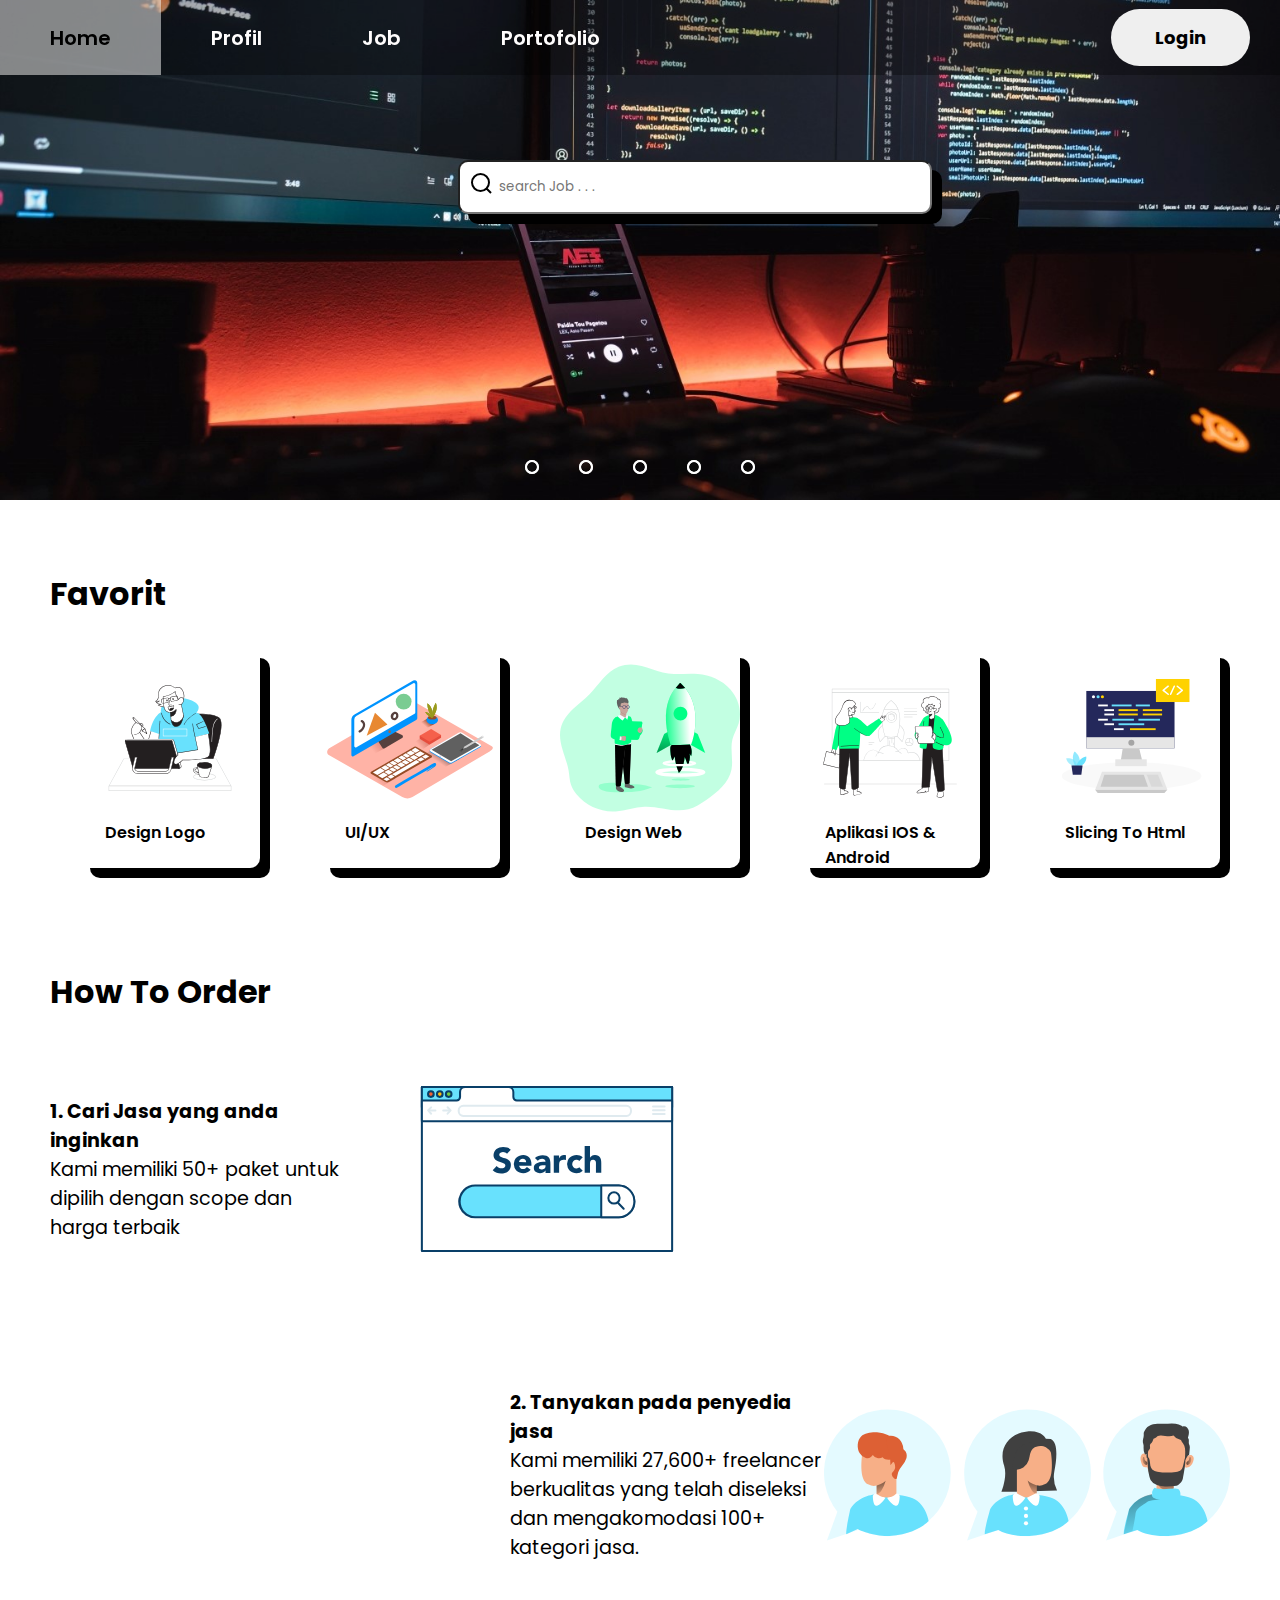
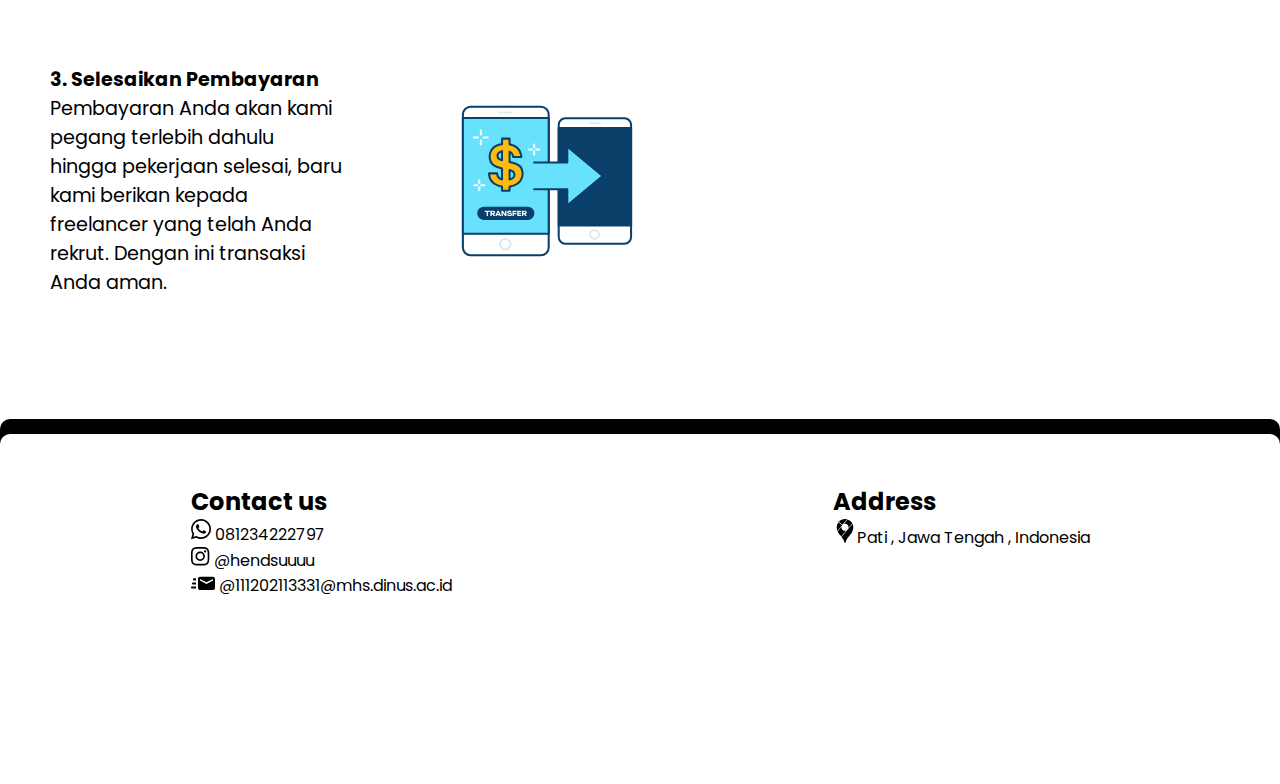
<file: index.html>
<!DOCTYPE html>
<html lang="en">
<head>
    <meta charset="UTF-8">
    <meta http-equiv="X-UA-Compatible" content="IE=edge">
    <meta name="viewport" content="width=device-width, initial-scale=1.0">
    <title>Tugas Akhir</title>
    <link rel="stylesheet" href="style.css">
    
</head>
<body>
    <header>
        <div class="search"> 
            <input class="search" type="text" placeholder=" search Job . . .">
        </div>
        <div class="navbar">
            <div id="link">
                <a id="home" href="index.html">Home</a>
                <a id="profil" href="profil.html">Profil</a>
                <a id="job"href="job.html">Job</a>
                <a id="porto" href="porto.html">Portofolio</a>
                
            </div>
            <button id="button">Login</button>
        </div>
        
            <div class="slider">
                <div class="slides">
                    <input type="radio" name="radio-btn" id="radio1">
                    <input type="radio" name="radio-btn" id="radio2">
                    <input type="radio" name="radio-btn" id="radio3">
                    <input type="radio" name="radio-btn" id="radio4">
                    <input type="radio" name="radio-btn" id="radio5">
    
                    <div class="slide first">
                        <img src="img/gambar (5).jpg" alt="">
                    </div>
                    <div class="slide">
                        <img src="img/gambar (6).jpg" alt="">
                    </div>
                    <div class="slide">
                        <img src="img/gambar(1).jpg" alt="">
                    </div>
                    <div class="slide">
                        <img src="img/gambar(4).jpg" alt="">
                    </div>
                    <div class="slide">
                        <img src="img/gambar (7).jpg" alt="">
                    </div>
    
                    <div class="navigation-auto">
                        <div class="auto-btn1"></div>
                        <div class="auto-btn2"></div>
                        <div class="auto-btn3"></div>
                        <div class="auto-btn4"></div>
                        <div class="auto-btn5"></div>
                        
                    </div> 
                </div>
                <div class="navigation-manual">
                    <label for="radio1" class="manual-btn"></label>
                    <label for="radio2" class="manual-btn"></label>
                    <label for="radio3" class="manual-btn"></label>
                    <label for="radio4" class="manual-btn"></label>
                    <label for="radio5" class="manual-btn"></label>
                </div>
            </div>
    </header>
    <div class="conten">
        <h1 class="judul">Favorit</h1>
    <div class="container-card">      
        <div class="card">
            <img src="img/Designer _Flatline.svg" alt="">
            <p>Design Logo</p>
        </div>
        <div class="card">
            <img src="img/Designer _Isometric.svg" alt="">
            <p>UI/UX</p>
        </div>
        <div class="card">
            <img src="img/Group 3.svg" alt="">
            <p>Design Web</p>
        </div>
        <div class="card">
            <img src="img/Startup_Flatline.svg" alt="">
            <p>Aplikasi IOS & Android</p>
        </div>
        <div class="card">
            <img src="img/HTML_Two Color.svg" alt="">
            <p>Slicing To Html</p>
        </div>
        <div class="card">
            <img src="img/Marketing_Flatline.svg" alt="">
            <p>Digital Marketing</p>
        </div>
    </div>
    <h1 class="judul2">How To Order</h1>
    <div class="container-down">
        
        <div class="item1">
            <p><b>1. Cari Jasa yang anda inginkan</b><br>Kami memiliki 50+ paket untuk dipilih dengan scope
                dan harga terbaik </p>
                <img src="img/Search engine _Outline.svg" alt="">
        </div>
        <div class="item2">
            <p><b>2. Tanyakan pada penyedia jasa</b><br> Kami memiliki 27,600+ freelancer berkualitas yang telah diseleksi dan mengakomodasi 100+ kategori jasa.</p>
            <img src="img/User Profile_Monochromatic.svg" alt="">
        </div>
        <div class="item3">
            <p><b>3. Selesaikan Pembayaran</b><br> Pembayaran Anda akan kami pegang terlebih dahulu hingga pekerjaan selesai, baru kami berikan kepada freelancer yang telah Anda rekrut. Dengan ini transaksi Anda aman.</p>
            <img src="img/Money transfer _Outline.svg" alt="">
        </div>      
    </div>
    <div class="popup">
        <div class="popup-content">
            <img class="close" src="img/eva_close-circle-outline.svg" alt="">
            <p>Welcome To Free Job</p>
            <p>Login</p>
            <div class="input-box">
                <img src="img/carbon_user-avatar-filled.svg" alt=""><input type="text" placeholder="Username">
            </div>
            <div class="input-box">
                <img src="img/bx_bxs-lock.svg" alt="">
                <input type="password" placeholder="Password">
            </div>
            <button class="second-button">Login</button>  
        </div>
    </div>
    </div>
    
    <footer>
        <div class="contact-us">
            <h2>Contact us</h2>
            <p><img src="img/Vector.svg" alt=""> 081234222797</p>
            <p><img src="img/Group.svg" alt=""> @hendsuuuu</p>
            <p><img src="img/Vector (1).svg" alt=""> @111202113331@mhs.dinus.ac.id</p>
        </div>
        <div class="addres">
            <h2>Address</h2>
            <p><img src="img/simple-icons_googlemaps.svg" alt="">Pati , Jawa Tengah , Indonesia</p>
        </div> 
    </footer>
    <script src="script.js" ></script>
</body>
</html>
</file>
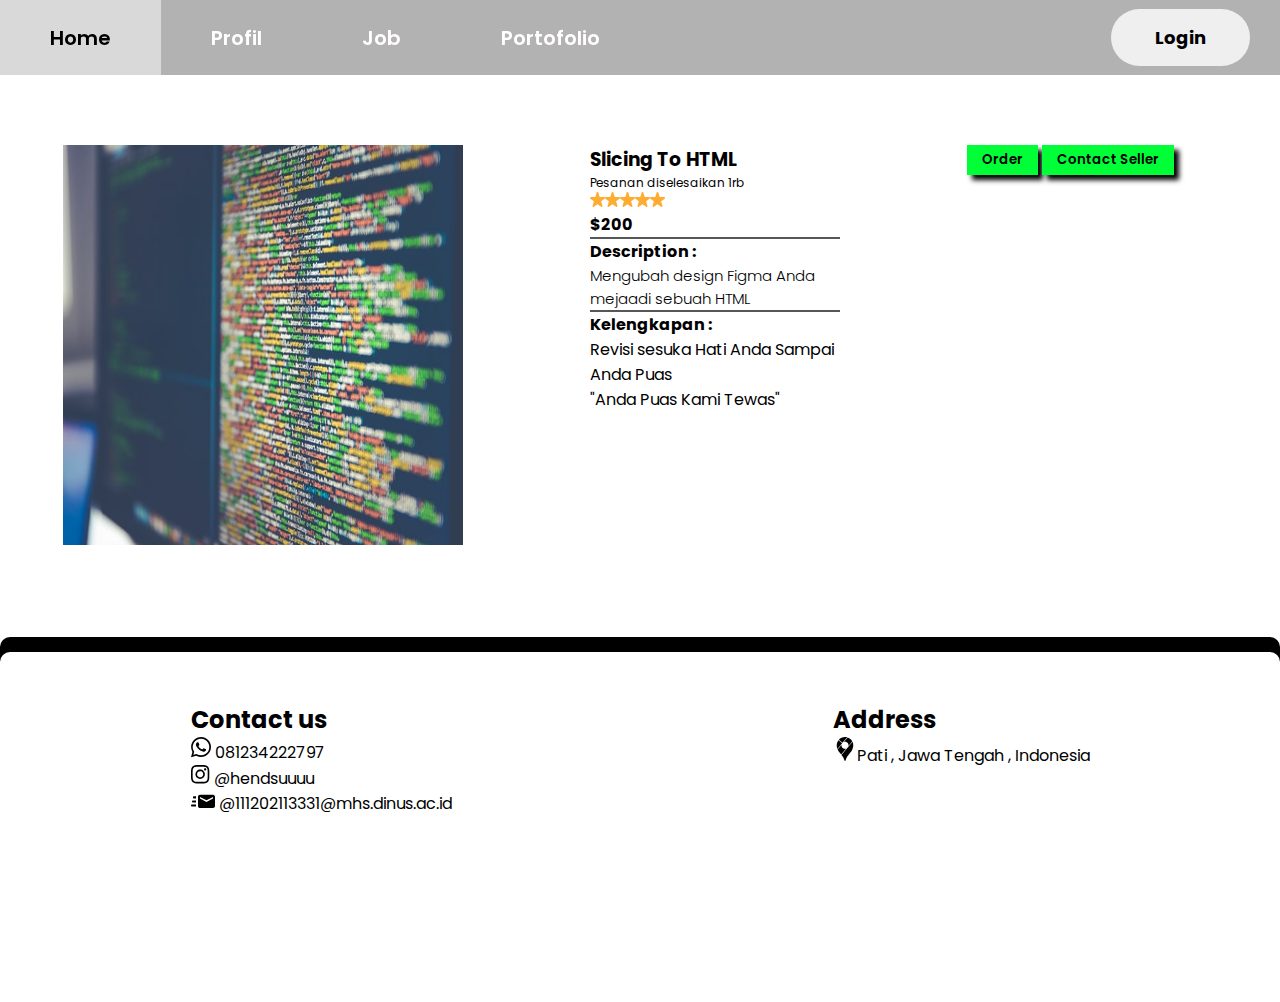
<file: detail-produk.html>
<!DOCTYPE html>
<html lang="en">
<head>
    <meta charset="UTF-8">
    <meta http-equiv="X-UA-Compatible" content="IE=edge">
    <meta name="viewport" content="width=device-width, initial-scale=1.0">
    <title>tugas akhir</title>
    <link rel="stylesheet" href="style.css">
</head>
<body>
    <header class="header2">
        <div class="navbar">
            <div id="link">
                <a id="home" href="index.html">Home</a>
                <a id="profil" href="profil.html">Profil</a>
                <a id="job"href="job.html">Job</a>
                <a id="porto" href="porto.html">Portofolio</a>
                
            </div>
            <button id="button">Login</button>
        </div>       
    </header>
    <div class="content2">
        <div class="detail-produk">
            <img src="img/gallery (3).jpg" alt="" width="400" height="400">
        </div>
        <div class="desc-produk">
            <div class="desc1">
                <h3>Slicing To HTML</h3>
                <p>Pesanan diselesaikan 1rb <br><img src="img/bintang.svg" alt="" width="15" height="15"><img src="img/bintang.svg" alt="" width="15" height="15"><img src="img/bintang.svg" alt="" width="15" height="15"><img src="img/bintang.svg" alt="" width="15" height="15"><img src="img/bintang.svg" alt="" width="15" height="15"></p>
                <h4>$200</h4>
            </div>
            <div class="desc2">
                <h4>Description :</h4>
                <p>Mengubah design Figma Anda mejaadi sebuah HTML</p>
            </div>
            <div class="desc3">
                <h4>Kelengkapan :</h4>
                <p>Revisi sesuka Hati Anda Sampai Anda Puas</p>
                <p>"Anda Puas Kami Tewas"</p>
            </div>
            
        </div>
        <div class="contact">
            <button id="order" onclick="forder()">Order</button>
            <button>Contact Seller</button>
            <div class="tambah">
                <span class="min" onclick="fmin()">-</span>
                <span id="hasil"></span>
                <span class="butt" onclick="fAdd()">+</span>
                <span><img src="img/icon-park_shopping-cart.svg" alt="" width="30"></span>
            </div>
            
        </div>
    </div>
    <div class="popup">
        <div class="popup-content">
            <img class="close" src="img/eva_close-circle-outline.svg" alt="">
            <p>Welcome To Free Job</p>
            <p>Login</p>
            <div class="input-box">
                <img src="img/carbon_user-avatar-filled.svg" alt=""><input type="text" placeholder="Username">
            </div>
            <div class="input-box">
                <img src="img/bx_bxs-lock.svg" alt="">
                <input type="password" placeholder="Password">
            </div>
            <button class="second-button">Login</button>  
        </div>
    </div>
    </div>
    <footer>
        <div class="contact-us">
            <h2>Contact us</h2>
            <p><img src="img/Vector.svg" alt=""> 081234222797</p>
            <p><img src="img/Group.svg" alt=""> @hendsuuuu</p>
            <p><img src="img/Vector (1).svg" alt=""> @111202113331@mhs.dinus.ac.id</p>
        </div>
        <div class="addres">
            <h2>Address</h2>
            <p><img src="img/simple-icons_googlemaps.svg" alt="">Pati , Jawa Tengah , Indonesia</p>
        </div> 
    </footer>
    <script src="script.js" ></script>
</body>
</html>
</file>
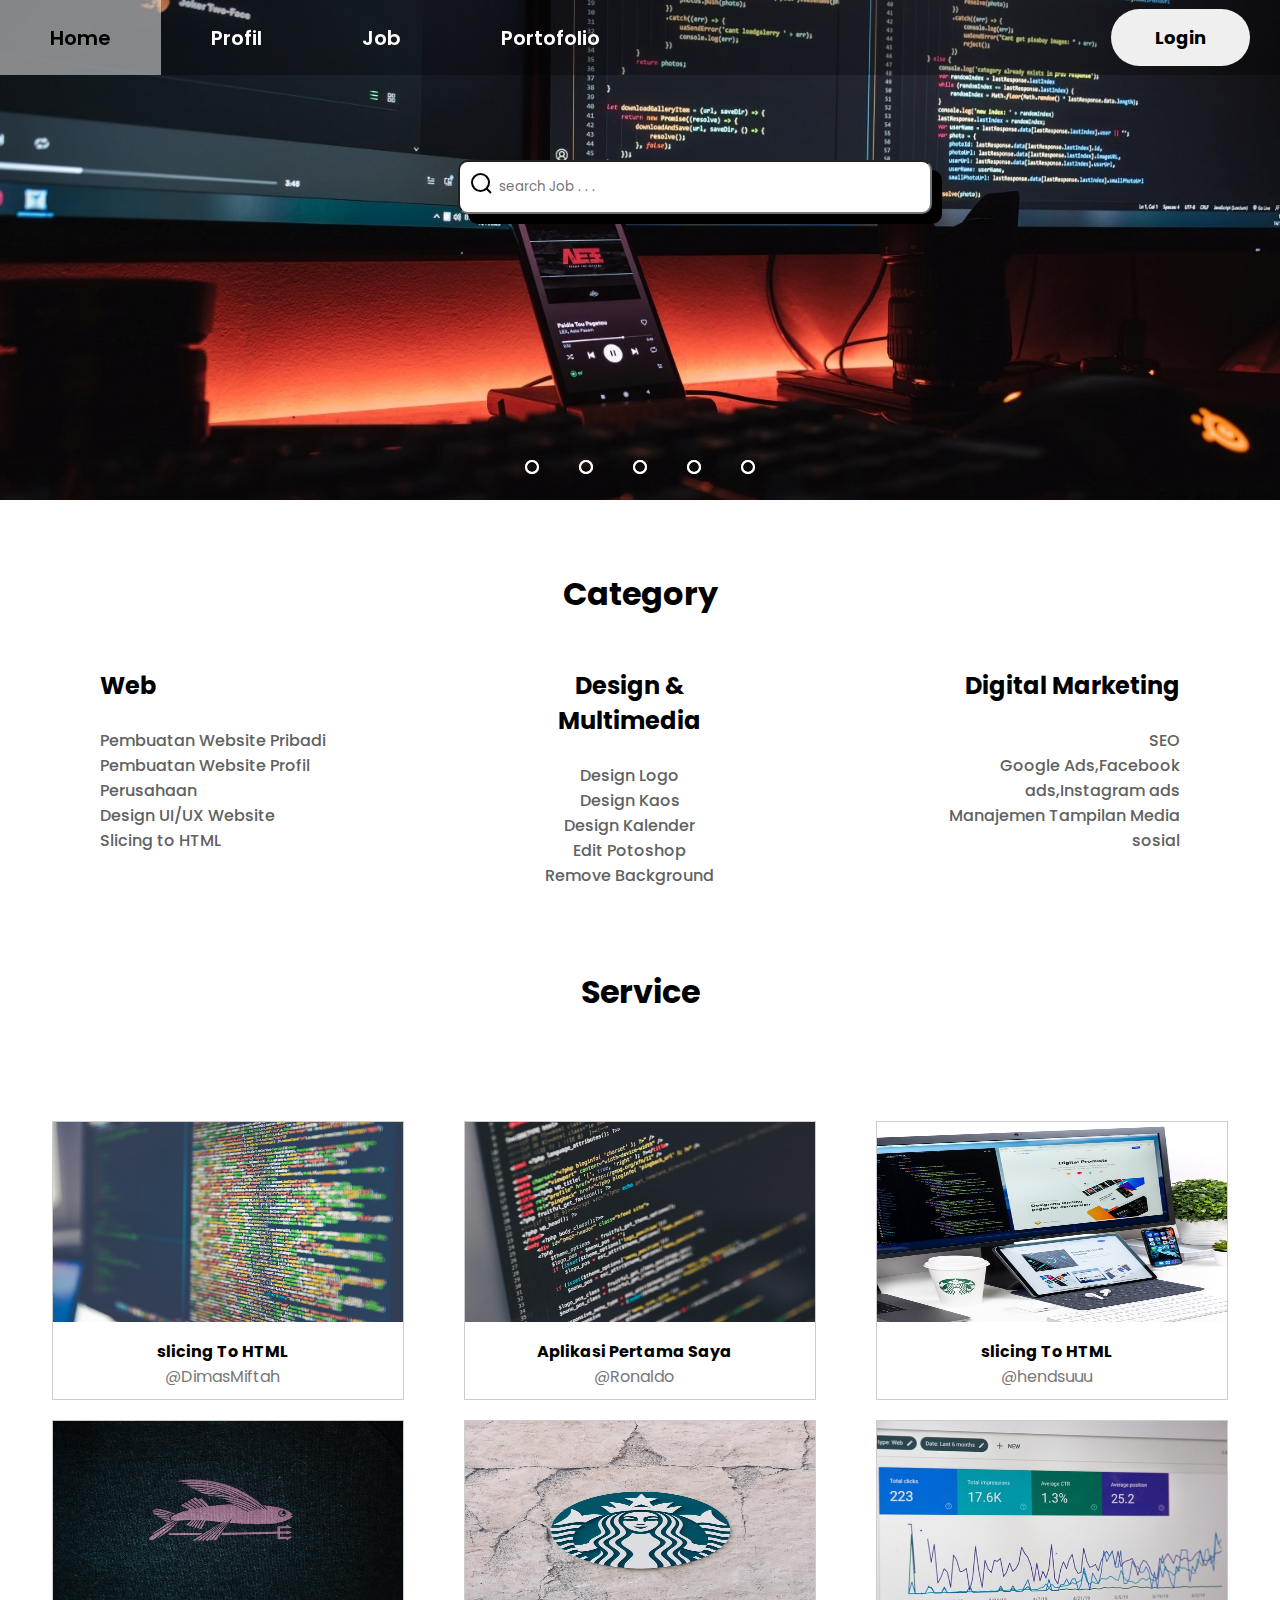
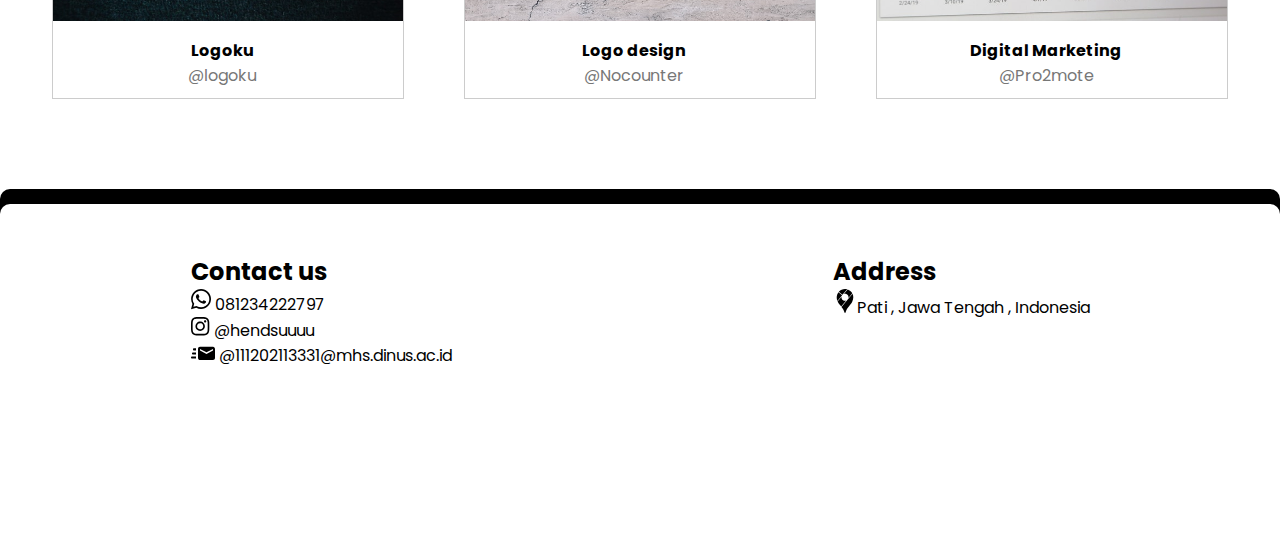
<file: job.html>
<!DOCTYPE html>
<html lang="en">
<head>
    <meta charset="UTF-8">
    <meta http-equiv="X-UA-Compatible" content="IE=edge">
    <meta name="viewport" content="width=device-width, initial-scale=1.0">
    <title>Tugas Akhir</title>
    <link rel="stylesheet" href="style.css">
    
</head>
<body>
    
    <header>
        <div class="search"> 
            <input class="search" type="text" placeholder=" search Job . . .">
        </div>
        <div class="navbar">
            <div id="link">
                <a id="home" href="index.html">Home</a>
                <a id="profil" href="profil.html">Profil</a>
                <a id="job"href="job.html">Job</a>
                <a id="porto" href="porto.html">Portofolio</a>
                
            </div>
            <button id="button">Login</button>
        </div>
        
            <div class="slider">
                <div class="slides">
                    <input type="radio" name="radio-btn" id="radio1">
                    <input type="radio" name="radio-btn" id="radio2">
                    <input type="radio" name="radio-btn" id="radio3">
                    <input type="radio" name="radio-btn" id="radio4">
                    <input type="radio" name="radio-btn" id="radio5">
    
                    <div class="slide first">
                        <img src="img/gambar (5).jpg" alt="">
                    </div>
                    <div class="slide">
                        <img src="img/gambar (6).jpg" alt="">
                    </div>
                    <div class="slide">
                        <img src="img/gambar(1).jpg" alt="">
                    </div>
                    <div class="slide">
                        <img src="img/gambar(4).jpg" alt="">
                    </div>
                    <div class="slide">
                        <img src="img/gambar (7).jpg" alt="">
                    </div>
    
                    <div class="navigation-auto">
                        <div class="auto-btn1"></div>
                        <div class="auto-btn2"></div>
                        <div class="auto-btn3"></div>
                        <div class="auto-btn4"></div>
                        <div class="auto-btn5"></div>
                        
                    </div> 
                </div>
                <div class="navigation-manual">
                    <label for="radio1" class="manual-btn"></label>
                    <label for="radio2" class="manual-btn"></label>
                    <label for="radio3" class="manual-btn"></label>
                    <label for="radio4" class="manual-btn"></label>
                    <label for="radio5" class="manual-btn"></label>
                </div>
            </div>
    </header>
<div class="conten">
    <h1 class="Judul">Category</h1>
    <div class="container">
        
        <div class="container-isi1">
            <h2>Web</h2><br>
            <a href="#">Pembuatan Website Pribadi</a><br>
            <a href="#">Pembuatan Website Profil Perusahaan</a><br>
            <a href="#">Design UI/UX Website</a><br>
            <a href="#">Slicing to HTML</a>
        </div>
        <div class="container-isi2">
            <h2>Design & Multimedia</h2><br>
            <a href="#">Design Logo</a><br>
            <a href="#">Design Kaos</a><br>
            <a href="#">Design Kalender</a><br>
            <a href="#">Edit Potoshop</a><br>
            <a href="#">Remove Background</a>
        </div>
        <div class="container-isi3">
            <h2>Digital Marketing</h2><br>
            <a href="#">SEO</a><br>
            <a href="#">Google Ads,Facebook ads,Instagram ads</a><br>
            <a href="#">Manajemen Tampilan Media sosial</a><br>
        </div>
        
    </div>
    <div class="popup">
        <div class="popup-content">
            <img class="close" src="img/eva_close-circle-outline.svg" alt="">
            <p>Welcome To Free Job</p>
            <p>Login</p>
            <div class="input-box">
                <img src="img/carbon_user-avatar-filled.svg" alt=""><input type="text" placeholder="Username">
            </div>
            <div class="input-box">
                <img src="img/bx_bxs-lock.svg" alt="">
                <input type="password" placeholder="Password">
            </div>
            <button class="second-button">Login</button>  
        </div>
    </div>
    <h1 class="Judull">Service</h1>
    <div class="isi-content">
        <div class="gallery1">
            <a target="_blank" href="detail-produk.html">
                <img id="imek" src="img/gallery (3).jpg" alt=""width="600" height="400">
            </a>
            <div class="desc">
                <h4>slicing To HTML</h4>
                <p>@DimasMiftah</p>
            </div>
        </div>
        <div class="gallery2">
            <a target="_blank" href="detail-produk.html">
                <img src="img/gallery (4).jpg" alt=""width="600" height="400">
            </a>
            <div class="desc">
                <h4>Aplikasi Pertama Saya</h4>
                <p>@Ronaldo</p>
            </div>
        </div>
        <div class="gallery4">
            <a target="_blank" href="img/gallery (6).jpg">
                <img src="img/gallery (6).jpg" alt=""width="600" height="400">
            </a>
            <div class="desc">
                <h4>slicing To HTML</h4>
                <p>@hendsuuu</p>
            </div>
        </div>
        <div class="gallery8">
            <a target="_blank" href="img/gallery (10).jpg">
                <img src="img/gallery (10).jpg" alt=""width="600" height="400">
            </a>
            <div class="desc">
                <h4>Logoku</h4>
                <p>@logoku</p>
            </div>
        </div>
        <div class="gallery9">
            <a target="_blank" href="img/gallery (11).jpg">
                <img src="img/gallery (11).jpg" alt=""width="600" height="400">
            </a>
            <div class="desc">
                <h4>Logo design</h4>
                <p>@Nocounter</p>
            </div>
        </div>
        <div class="gallery10">
            <a target="_blank" href="img/gallery (12).jpg">
                <img src="img/gallery (12).jpg" alt=""width="600" height="400">
            </a>
            <div class="desc">
                <h4>Digital Marketing</h4>
                <p>@Pro2mote</p>
            </div>
        </div>
    </div>
    
    <footer>
            <div class="contact-us">
                <h2>Contact us</h2>
                <p><img src="img/Vector.svg" alt=""> 081234222797</p>
                <p><img src="img/Group.svg" alt=""> @hendsuuuu</p>
                <p><img src="img/Vector (1).svg" alt=""> @111202113331@mhs.dinus.ac.id</p>
            </div>
            <div class="addres">
                <h2>Address</h2>
                <p><img src="img/simple-icons_googlemaps.svg" alt="">Pati , Jawa Tengah , Indonesia</p>
            </div>       
    </footer>
    <script src="script.js"> </script>
</body>
</html>
</file>
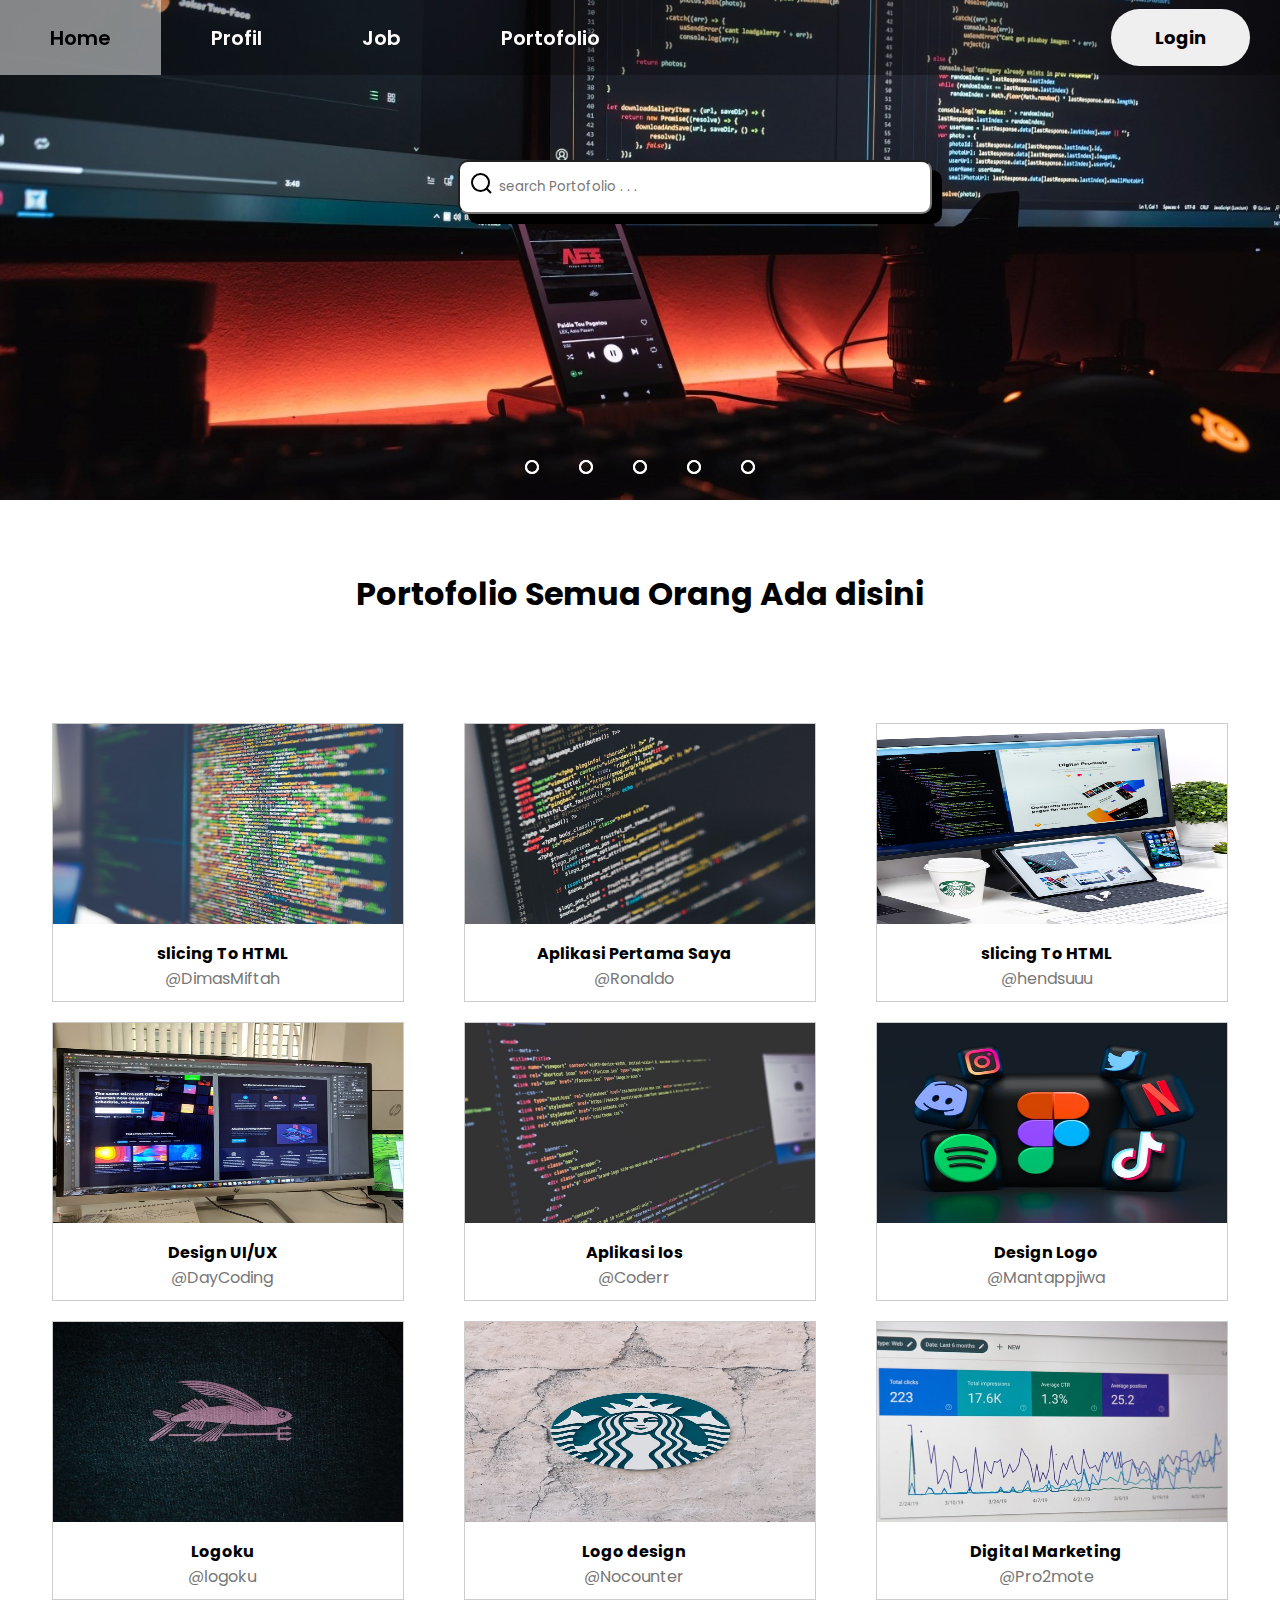
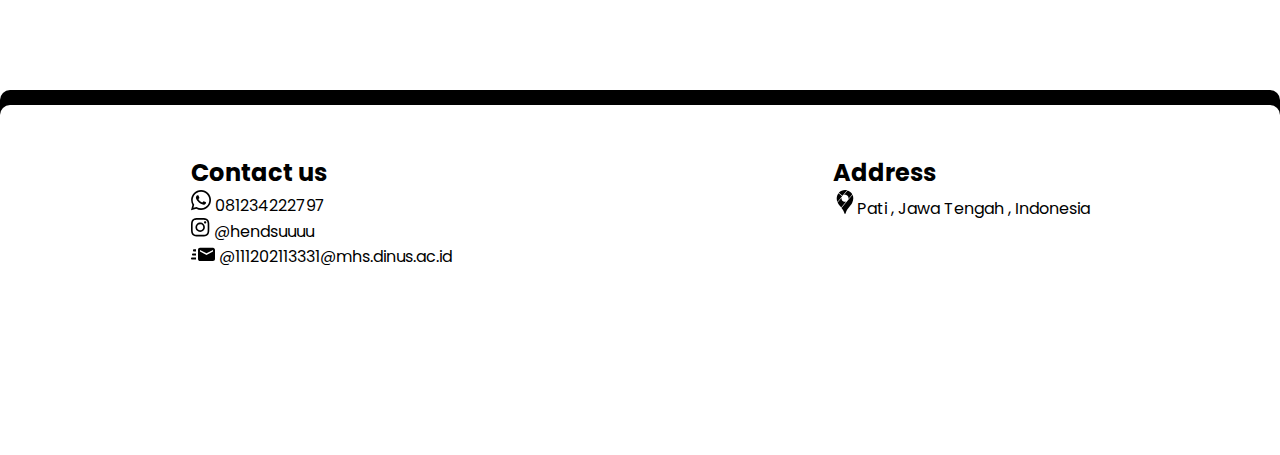
<file: porto.html>
<!DOCTYPE html>
<html lang="en">
<head>
    <meta charset="UTF-8">
    <meta http-equiv="X-UA-Compatible" content="IE=edge">
    <meta name="viewport" content="width=device-width, initial-scale=1.0">
    <title>Tugas Akhir</title>
    <link rel="stylesheet" href="style.css">
    
</head>
<body>
    <header>
        <div class="search"> 
            <input class="search" type="text" placeholder=" search Portofolio . . .">
        </div>
        <div class="navbar">
            <div id="link">
                <a id="home" href="index.html">Home</a>
                <a id="profil" href="profil.html">Profil</a>
                <a id="job"href="job.html">Job</a>
                <a id="porto" href="porto.html">Portofolio</a>
            </div>
            <button id="button">Login</button>
        </div>
            <div class="slider">
                <div class="slides">
                    <input type="radio" name="radio-btn" id="radio1">
                    <input type="radio" name="radio-btn" id="radio2">
                    <input type="radio" name="radio-btn" id="radio3">
                    <input type="radio" name="radio-btn" id="radio4">
                    <input type="radio" name="radio-btn" id="radio5">
    
                    <div class="slide first">
                        <img src="img/gambar (5).jpg" alt="">
                    </div>
                    <div class="slide">
                        <img src="img/gambar (6).jpg" alt="">
                    </div>
                    <div class="slide">
                        <img src="img/gambar(1).jpg" alt="">
                    </div>
                    <div class="slide">
                        <img src="img/gambar(4).jpg" alt="">
                    </div>
                    <div class="slide">
                        <img src="img/gambar (7).jpg" alt="">
                    </div>
    
                    <div class="navigation-auto">
                        <div class="auto-btn1"></div>
                        <div class="auto-btn2"></div>
                        <div class="auto-btn3"></div>
                        <div class="auto-btn4"></div>
                        <div class="auto-btn5"></div>
                        
                    </div> 
                </div>
                <div class="navigation-manual">
                    <label for="radio1" class="manual-btn"></label>
                    <label for="radio2" class="manual-btn"></label>
                    <label for="radio3" class="manual-btn"></label>
                    <label for="radio4" class="manual-btn"></label>
                    <label for="radio5" class="manual-btn"></label>
                </div>
            </div>
    </header>
    <div class="conten">
        <center><H1>Portofolio Semua Orang Ada disini</H1></center>
        <div class="isi-content">
            <div class="gallery1">
                <a target="_blank" href="img/gallery (3).jpg">
                    <img src="img/gallery (3).jpg" alt=""width="600" height="400">
                </a>
                <div class="desc">
                    <h4>slicing To HTML</h4>
                    <p>@DimasMiftah</p>
                </div>
            </div>
            <div class="gallery2">
                <a target="_blank" href="img/gallery (4).jpg">
                    <img src="img/gallery (4).jpg" alt=""width="600" height="400">
                </a>
                <div class="desc">
                    <h4>Aplikasi Pertama Saya</h4>
                    <p>@Ronaldo</p>
                </div>
            </div>
            <div class="gallery4">
                <a target="_blank" href="img/gallery (6).jpg">
                    <img src="img/gallery (6).jpg" alt=""width="600" height="400">
                </a>
                <div class="desc">
                    <h4>slicing To HTML</h4>
                    <p>@hendsuuu</p>
                </div>
            </div>
            <div class="gallery5">
                <a target="_blank" href="img/gallery (7).jpg">
                    <img src="img/gallery (7).jpg" alt=""width="600" height="400">
                </a>
                <div class="desc">
                    <h4>Design UI/UX </h4>
                    <p>@DayCoding</p>
                </div>
            </div>
            <div class="gallery6">
                <a target="_blank" href="img/gallery (8).jpg">
                    <img src="img/gallery (8).jpg" alt=""width="600" height="400">
                </a>
                <div class="desc">
                    <h4>Aplikasi Ios</h4>
                    <p>@Coderr</p>
                </div>
            </div>
            <div class="gallery7">
                <a target="_blank" href="img/gallery (9).jpg">
                    <img src="img/gallery (9).jpg" alt=""width="600" height="400">
                </a>
                <div class="desc">
                    <h4>Design Logo</h4>
                    <p>@Mantappjiwa</p>
                </div>
            </div>
            <div class="gallery8">
                <a target="_blank" href="img/gallery (10).jpg">
                    <img src="img/gallery (10).jpg" alt=""width="600" height="400">
                </a>
                <div class="desc">
                    <h4>Logoku</h4>
                    <p>@logoku</p>
                </div>
            </div>
            <div class="gallery9">
                <a target="_blank" href="img/gallery (11).jpg">
                    <img src="img/gallery (11).jpg" alt=""width="600" height="400">
                </a>
                <div class="desc">
                    <h4>Logo design</h4>
                    <p>@Nocounter</p>
                </div>
            </div>
            <div class="gallery10">
                <a target="_blank" href="img/gallery (12).jpg">
                    <img src="img/gallery (12).jpg" alt=""width="600" height="400">
                </a>
                <div class="desc">
                    <h4>Digital Marketing</h4>
                    <p>@Pro2mote</p>
                </div>
            </div>   
        </div>
    </div>
    <div class="popup">
        <div class="popup-content">
            <img class="close" src="img/eva_close-circle-outline.svg" alt="">
            <p>Welcome To Free Job</p>
            <p>Login</p>
            <div class="input-box">
                <img src="img/carbon_user-avatar-filled.svg" alt=""><input type="text" placeholder="Username">
            </div>
            <div class="input-box">
                <img src="img/bx_bxs-lock.svg" alt="">
                <input type="password" placeholder="Password">
            </div>
            <button class="second-button">Login</button>  
        </div>
    </div>
    <footer>
        <div class="contact-us">
            <h2>Contact us</h2>
            <p><img src="img/Vector.svg" alt=""> 081234222797</p>
            <p><img src="img/Group.svg" alt=""> @hendsuuuu</p>
            <p><img src="img/Vector (1).svg" alt=""> @111202113331@mhs.dinus.ac.id</p>
        </div>
        <div class="addres">
            <h2>Address</h2>
            <p><img src="img/simple-icons_googlemaps.svg" alt="">Pati , Jawa Tengah , Indonesia</p>
        </div> 
    </footer>
    <script src="script.js" ></script>
</body>
</html>
</file>
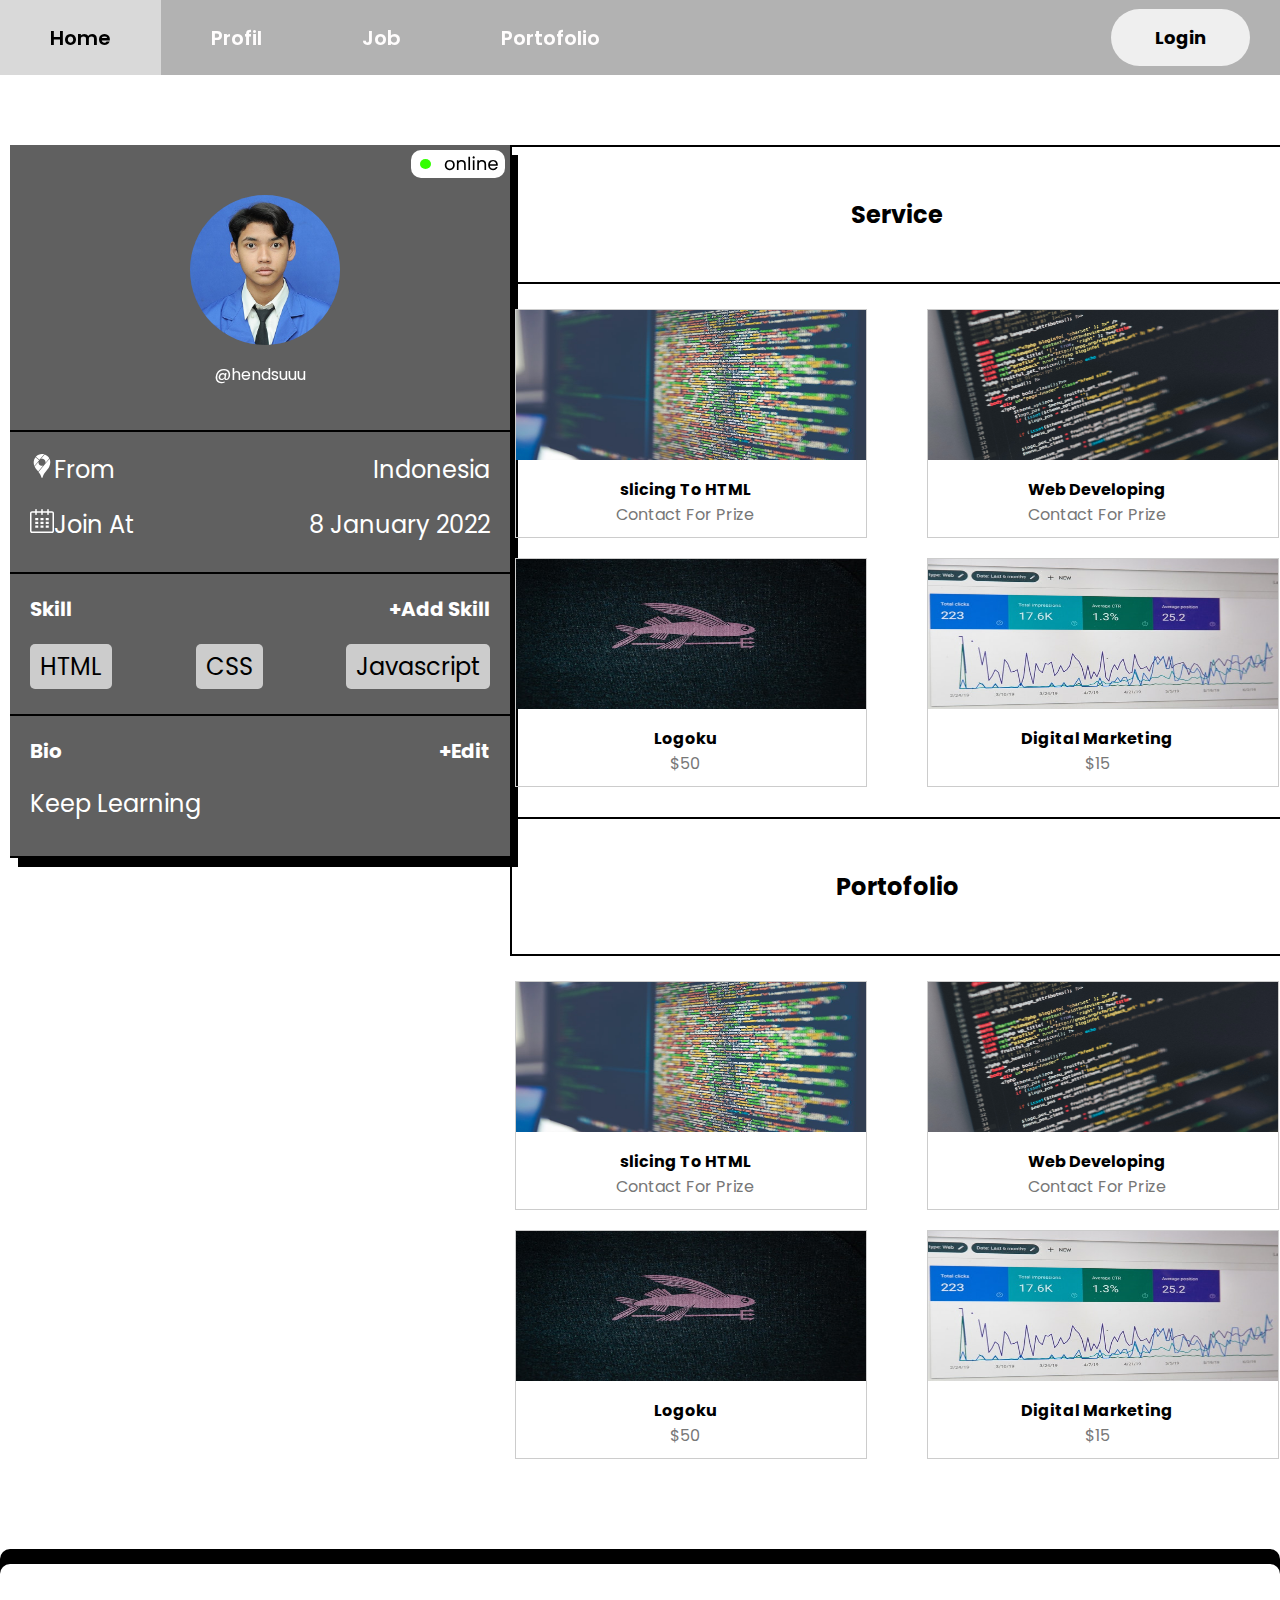
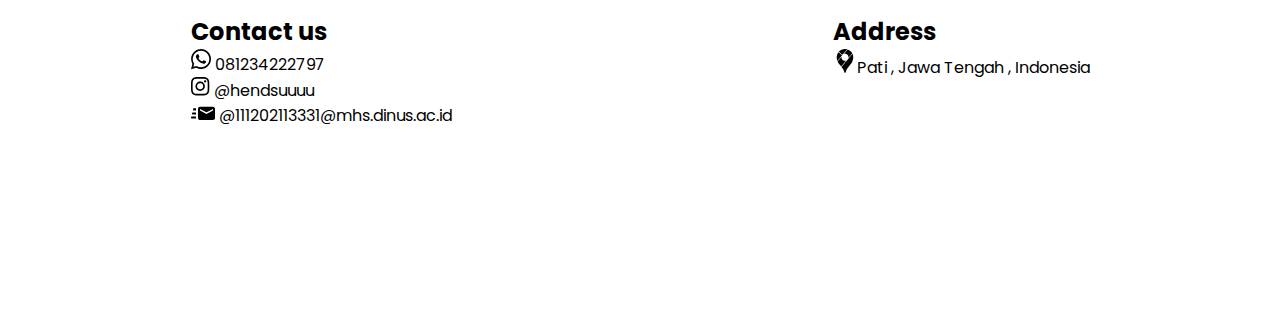
<file: profil.html>
<!DOCTYPE html>
<html lang="en">
<head>
    <meta charset="UTF-8">
    <meta http-equiv="X-UA-Compatible" content="IE=edge">
    <meta name="viewport" content="width=device-width, initial-scale=1.0">
    <title>Tugas Akhir</title>
    <link rel="stylesheet" href="style.css">
</head>
<body>
    <header class="header2">
        <div class="navbar">
            <div id="link">
                <a id="home" href="index.html">Home</a>
                <a id="profil" href="profil.html">Profil</a>
                <a id="job"href="job.html">Job</a>
                <a id="porto" href="porto.html">Portofolio</a>
                
            </div>
            <button id="button">Login</button>
        </div>       
    </header>
    <div class="content">
        <div class="Profil">
            <div class="atas">
                <img class="online" src="img/Group 21.svg" alt="">
                <img class="profil" src="img/kirim.jpg" alt="" width="150" height="150">
                <p>@hendsuuu</p>
            </div>
            <div class="mid">
                <div class="bio">
                    <p><img src="img/simple-icons_white.svg" alt="">From</p><p>Indonesia</p>
                      
                </div>
                <div class="bio2">
                    <p><img src="img/fontisto_date.svg" alt="">Join At</p>
                    <p>8 January 2022</p>
                </div>
            </div>
            <div class="mid">
                <div class="bio">
                    <h5>Skill</h5><h5>+Add Skill</h5>
                      
                </div>
                <div class="bio2">
                    <div class="skill">HTML</div>
                    <div class="skill">CSS</div>
                    <div class="skill">Javascript</div>
                
                </div>
            </div>
            <div class="mid">
                <div class="bio">
                    <h5>Bio</h5><h5>+Edit</h5>
                      
                </div>
                <div class="bio2">
                    <p>Keep Learning</p>
                </div>
            </div>
        </div>
        <div class="porto">
            <div class="judul-porto">
                <h2>Service</h2>
            </div>
            <div class="isi-porto">
                <div class="porto1">
                    <a target="_blank" href="img/gallery (3).jpg">
                        <img src="img/gallery (3).jpg" alt=""width="600" height="400">
                    </a>
                    <div class="desc">
                        <h4>slicing To HTML</h4>
                        <p>Contact For Prize</p>
                    </div>
                </div>
                <div class="porto2">
                    <a target="_blank" href="img/gallery (5).jpg">
                        <img src="img/gallery (5).jpg" alt=""width="600" height="400">
                    </a>
                    <div class="desc">
                        <h4>Web Developing</h4>
                        <p>Contact For Prize</p>
                    </div>
                </div>
                <div class="porto3">
                    <a target="_blank" href="img/gallery (10).jpg">
                        <img src="img/gallery (10).jpg" alt=""width="600" height="400">
                    </a>
                    <div class="desc">
                        <h4>Logoku</h4>
                        <p>$50</p>
                    </div>
                </div>
                <div class="porto4">
                    <a target="_blank" href="img/gallery (12).jpg">
                        <img src="img/gallery (12).jpg" alt=""width="600" height="400">
                    </a>
                    <div class="desc">
                        <h4>Digital Marketing</h4>
                        <p>$15</p>
                    </div>
                </div>
            </div>
            <br>
            <div class="judul-porto">
                <h2>Portofolio</h2>
            </div>
            <div class="isi-porto">
                <div class="porto1">
                    <a target="_blank" href="img/gallery (3).jpg">
                        <img src="img/gallery (3).jpg" alt=""width="600" height="400">
                    </a>
                    <div class="desc">
                        <h4>slicing To HTML</h4>
                        <p>Contact For Prize</p>
                    </div>
                </div>
                <div class="porto2">
                    <a target="_blank" href="img/gallery (5).jpg">
                        <img src="img/gallery (5).jpg" alt=""width="600" height="400">
                    </a>
                    <div class="desc">
                        <h4>Web Developing</h4>
                        <p>Contact For Prize</p>
                    </div>
                </div>
                <div class="porto3">
                    <a target="_blank" href="img/gallery (10).jpg">
                        <img src="img/gallery (10).jpg" alt=""width="600" height="400">
                    </a>
                    <div class="desc">
                        <h4>Logoku</h4>
                        <p>$50</p>
                    </div>
                </div>
                <div class="porto4">
                    <a target="_blank" href="img/gallery (12).jpg">
                        <img src="img/gallery (12).jpg" alt=""width="600" height="400">
                    </a>
                    <div class="desc">
                        <h4>Digital Marketing</h4>
                        <p>$15</p>
                    </div>
                </div>
            </div>
        </div>
    </div>
    <div class="popup">
        <div class="popup-content">
            <img class="close" src="img/eva_close-circle-outline.svg" alt="">
            <p>Welcome To Free Job</p>
            <p>Login</p>
            <div class="input-box">
                <img src="img/carbon_user-avatar-filled.svg" alt=""><input type="text" placeholder="Username">
            </div>
            <div class="input-box">
                <img src="img/bx_bxs-lock.svg" alt="">
                <input type="password" placeholder="Password">
            </div>
            <button class="second-button">Login</button>  
        </div>
    </div>
    <footer>
        <div class="contact-us">
            <h2>Contact us</h2>
            <p><img src="img/Vector.svg" alt=""> 081234222797</p>
            <p><img src="img/Group.svg" alt=""> @hendsuuuu</p>
            <p><img src="img/Vector (1).svg" alt=""> @111202113331@mhs.dinus.ac.id</p>
        </div>
        <div class="addres">
            <h2>Address</h2>
            <p><img src="img/simple-icons_googlemaps.svg" alt="">Pati , Jawa Tengah , Indonesia</p>
        </div> 
    </footer>
    <script src="script.js"></script>
</body>
</html>
</file>
<file: style.css>
@import url('https://fonts.googleapis.com/css2?family=Montserrat:wght@600&family=Poppins:wght@400;500;700&display=swap');

*{
    font-family: Poppins;
    margin: 0;
    padding: 0;

}
body{
    background-color: rgb(255, 255, 255);
    overflow-x: hidden;
}
header{
    width:100% ;
    height: 500px;
    position: relative;

}
.header2{
        width:100% ;
        height: 75px;
        position: relative;  
    
}
.slider{
    width: 500%;
    height: 500px;
    display: flex;
}
.slides{
    
    width: 100%;
    height: 500px;
    display: flex;
}
.slides input{
    display: none;
}
.slide{
    width: 20%;
    transition: 2s;
}
.slide img{
    
    width: 100%;
    height: 500px;
}
.navigation-manual{
    position: absolute;
    margin-top: 460px;
    width: 100%;
    display: flex;
    justify-content: center;
    align-items: center;
}
.manual-btn{
    border: 2px solid rgb(255, 255, 255);
    padding: 5px;
    border-radius: 10px;
    cursor: pointer;
    transition: 1s;
}
.manual-btn:not(:last-child){
    margin-right: 40px;
}
.manual-btn:hover{
    background: #fff;
    cursor: pointer;
}
#radio1:checked~.first{
    margin-left: 0;
}
#radio2:checked~.first{
    margin-left: -20%;
}
#radio3:checked~.first{
    margin-left: -40%;
}
#radio4:checked~.first{
    margin-left: -60%;
}
#radio5:checked~.first{
    margin-left: -80%;
}
.navigation-auto{
    position: absolute;
    display:flex;
    width: 100%;
    justify-content: center;
    align-items: center;
    margin-top: 460px;
}
.navigation-auto div:not(:last-child){
    margin-right: 40px;
}
.navigation-auto div{
    border: 2px solid white;
    padding: 5px;
    border-radius: 10px;
    transition: 1s;
}
#radio1:checked ~ .navigation-auto .auto-btn1{
    background-color: #fff;
}
#radio2:checked ~ .navigation-auto .auto-btn2{
    background-color: #fff;
}
#radio3:checked ~ .navigation-auto .auto-btn3{
    background: #fff;
}
#radio4:checked ~.navigation-auto .auto-btn4{
    background: #fff;
}
#radio5:checked ~.navigation-auto .auto-btn5{
    background: #fff;
}
.navbar{
    width: 100%;
    height: 75px;
    background-color: rgba(0, 0, 0, 0.300);
    position: fixed;
    display: flex;
    align-items: center;
    
}
.navbar #link{
    
    width: 40%;
    justify-content: space-between;
    display: flex;
}
.navbar #link a{    
    text-align: center;
}
.navbar a{
    padding: 22.5px 50px;
    text-decoration: none;
    font-size: 20px;
    font-weight: 600;
    color: rgb(255, 253, 253);
}
.navbar a:hover{
    color: rgb(0, 0, 0);
    background-color: rgba(255, 255, 255, 0.5);
}
#button{
    padding:15px 44px;
    position: absolute;
    transform: translateX(-100%);
    left: 100%;
    border: none;
    border-radius: 30px;
    margin-left: -30px;
    font-size: large;
    font-weight: 700;

}
#button:hover{
    color: #fff;
    background-color: black;
}
header h1{
    padding-top: 100px;
    text-align: center;
    color: #fff;
    font-size: 60px;
    text-shadow: 6px 6px black;
}
.conten{
    padding-top: 70px;
    
}
.search{
    position: absolute;
    left: 35%;
    top: 30%;
}

.search input{
    background-image: url('img/ikon_search.svg');
    background-repeat: no-repeat;
    background-position: 10px 10px;
    width: 400px;
    height: 40px;
    border-radius: 10px;
    padding: 5px 35px;
    box-shadow: 10px 10px;
}

.judul{
    padding: 0px 50px;
}
.judul2{
    padding:0px 50px;
}
footer{
    display: flex;
    justify-content: space-around;
    padding-top: 50px;
    margin-top: 100px;
    border: 2px;
    width: 100%;
    height: 300px;
    border-radius: 10px;
    background-color: rgb(255, 255, 255);
    box-shadow:  0px -15px ;
}
.container-card{
    padding: 0 50px;
    width: 100%;
    height: 350px;
    display: flex;
    justify-content: space-around;
    background-color: rgb(255, 255, 255);
    overflow-x:hidden;
}
.card{
    width: 300px;
    height: 220px;
    border-radius: 10px;
    margin: 30px 30px;
    background-color: white;
    box-shadow: 10px 10px;
}
.card img{
    width: 180px;
    height: 180px;
}
.card p{
    margin-top: -15px;
    margin-left: 25px;
    font-weight: 600;
}
.container-down{
    display: grid;
    grid-template-columns: auto auto auto;
    column-gap: 0;
    row-gap: 0px;
    background-color: rgb(255, 255, 255);
    padding: 0px 50px;
}
.container-down > div{
    background-color: rgb(255, 255, 255);
    
    display: flex;
    font-size: larger;
    align-items: center;
}
.item1{
    grid-column: 1 / span 3;
}
.item2{
    grid-column: 3/ span 3;

}
.item3{
    grid-column: 1/ span 3;
}
.popup{
    background: rgba(0, 0, 0, 0.6);
    width: 100%;
    height: 100%;
    position: fixed;
    top: 0;
    display: none;
    justify-content: center;
    align-items: center;
    text-align: center;
}
.popup-content{
    height: 250px;
    width: 450px;
    background: #fff;
    padding: 20px;
    border-radius: 5px;
    position: relative;
    box-shadow: 5px 10px 20px;
    
}
.popup-content p{
    margin: 0;
    font-size: 20px;
    font-weight: 600;
    padding-top:-10px;
}
input{
    margin: 10px 10px;
    display: block;
    width: 50%;
    padding: 8px;
    border: ipx solid grey;
}
.input-box{
    display: flex;
    justify-content: center;
    align-items: center;
    margin-left: -125px;
}
.input-box img{
    margin-left: 10em;
}
.second-button{
    margin-top: 20px;
    padding: 2px 18px;
    background-color: #00FF85;
    border-radius: 5px;
    font-weight: 600;
    font-size: 15px;
}
.second-button:hover{
    padding: 5px 25px;
    color: #fff;
}
.close{
    position:absolute;
    top: -15px;
    right: -15px;   
}
.container{
    width: 100%;
    height: 300px;
    display: flex;
    justify-content: space-between;
   
}
.container > div{
    padding: 0px 100px;
    height: 300px;
    display: block;
    justify-content: left;
}
.container > div a{
    list-style-type: none;
    text-decoration: none;
    font-size: medium;
    font-weight: 500;
    color: rgb(97, 97, 97);
}
.container-isi1{
    text-align: left;
}
.container-isi2{
    text-align: center;
}
.container-isi3{
    text-align: right;
}
.container > div a:hover{
    color: rgb(0, 0, 0);
    text-decoration-line:underline;
}
.Judul{
    text-align: center;
    padding-bottom: 50px ;
}
.Judull{
    text-align: center;
}
.isi-content{
    display: grid;
    width: 100%;
    grid-template-columns: auto auto auto;
    column-gap: 50px;
    row-gap: 10px;
    justify-content: center;
    margin-top: 100px;
}
.isi-content div {
    margin: 5px;
    border: 1px solid #ccc;
    float: left;
    width: 350px;
}
  
.isi-content div:hover {
    border: 1px solid #777;
    cursor: pointer;

}
  
.isi-content div img {
    width: 100%;
    height: 200px;
} 
div .desc {
    width: 88%;
    border: none;
    padding: 5px 10px ;
    text-align: center;
}
div .desc p{
    color: #777;
}

.container-buku{
    display: flex;
    height: 200vh;
    justify-content: center;
    align-items: center;
    background: whitesmoke;
}
.content{
    display: flex;
    padding-top: 70px;
    justify-content: space-around;
    margin-top: 0px;
}

.Profil{
    width: 500px;
    height: 712px;
    display: block;
    background-color: rgba(0, 0, 0, 0.623);
    margin-left: 10px;
    box-shadow: 8px 10px ;
    
}
.atas{
    position: relative;
    width: 500px;
    height: 285px;
    display: block;
    justify-content: center;
    align-items: center;
    border-bottom: 2px solid black;
}
.Profil .atas .profil{
    border-radius: 50%;
    margin-top:50px;
    position:relative;
    margin-left: 180px;
}
.Profil .atas p{
    text-align: center;
    margin-top: 10px;
    color: #fff;
}
.online{
    position:absolute;
    top: 5px;
    right: 5px; 
}
.mid{
    font-size: 24px;
    display: block;
    width: 500px;
    height: 120px;
    justify-content: space-around;
    border-bottom: 2px solid black;
}
.bio{
    display: flex;
    justify-content: space-between;
    margin: 20px 20px;
    color: #fff;
}
.bio2{
    display: flex;
    justify-content: space-between; 
    margin: 20px 20px;
    
}
.bio2 .skill{
    width: auto;
    height: 35px;
    background-color: #ccc;
    border-radius: 5px;
    padding: 5px 10px;
    text-align: center;
}
.bio2 p{
    color: #fff;
}
.porto{
    width: 800px;  
 
}
.judul-porto{
    border: 2px solid black;
    text-align: center;
    padding: 50px 0px;
}
.isi-porto{
    display: grid;
    width: 100%;
    grid-template-columns: auto auto ;
    column-gap: 50px;
    row-gap: 10px;
    justify-content: center;
    margin-top: 20px;
}
.isi-porto div {
    margin: 5px;
    border: 1px solid #ccc;
    float: left;
    width: 350px;
    
}
  
.isi-porto div:hover {
    border: 1px solid rgb(0, 0, 0);
}
  
.isi-porto div img {
    width: 100%;
    height: 150px;
}
.isi-porto  .desc {
    width: 88%;
    border: none;
    padding: 5px 10px ;
    text-align: center;
}
div .desc p{
    color: #777;
}
.content2{
    display: flex;
    padding-top: 70px;
    justify-content: space-around;
    margin-top: 0px;
    width: 100%;
    margin-left: 0px;
}
.content2 .detail-produk{
    position: static;
}
.content2 .desc-produk{
    display: block;
    width: 250px;   
}
.desc-produk .desc1 p{
    font-size: 12px;
}
.contact{
    width: 250px;
    justify-content: space-between;
    
}
.contact button{
    padding: 5px 15px;
    background-color: #00ff37;
    font-weight: 600;
    border:none;
    box-shadow: 5px 5px 5px;
}
.contact button:hover{
    color: #fff;
    
}
.desc1{
    border-bottom: 2px solid rgb(87, 87, 87);
}
.desc2{
    border-bottom: 2px solid rgb(87, 87, 87);
}
.desc2 p{
    font-size: 15px;
    font-weight: 300;
}

.isi-content2{
    display: grid;
    width: 100%;
    grid-template-columns: auto auto auto;
    column-gap: 50px;
    row-gap: 10px;
    justify-content: center;
}
.isi-content2 div {
    margin: 5px;
    border: 1px solid #ccc;
    float: left;
    width: 350px;
}
  
.isi-content2 div:hover {
    border: 1px solid #777;
}
  
.isi-content2 div img {
    width: 100%;
    height: 200px;
} 
.tambah{
    justify-content: space-between;
    display: none;
    margin-top: 20px;
    align-items: center;
    background-color: #ffffff;
    padding: 5px 20px;
    box-shadow: 5px 5px 5px;
    
}
.butt{
    width: 20px;
    height: 20px;
    background-color: rgb(50, 255, 9);
    text-align: center;
    padding: 2px;
    cursor: pointer;
    font-weight: bold;
}
.tamu{
    display: flex;
    justify-content: center;
    align-items: center;
   
}
.min{
    width: 20px;
    height: 20px;
    background-color: rgb(255, 53, 53);
    text-align: center;
    padding: 2px;
    cursor: pointer;
    font-weight: bold;
}
</file>
